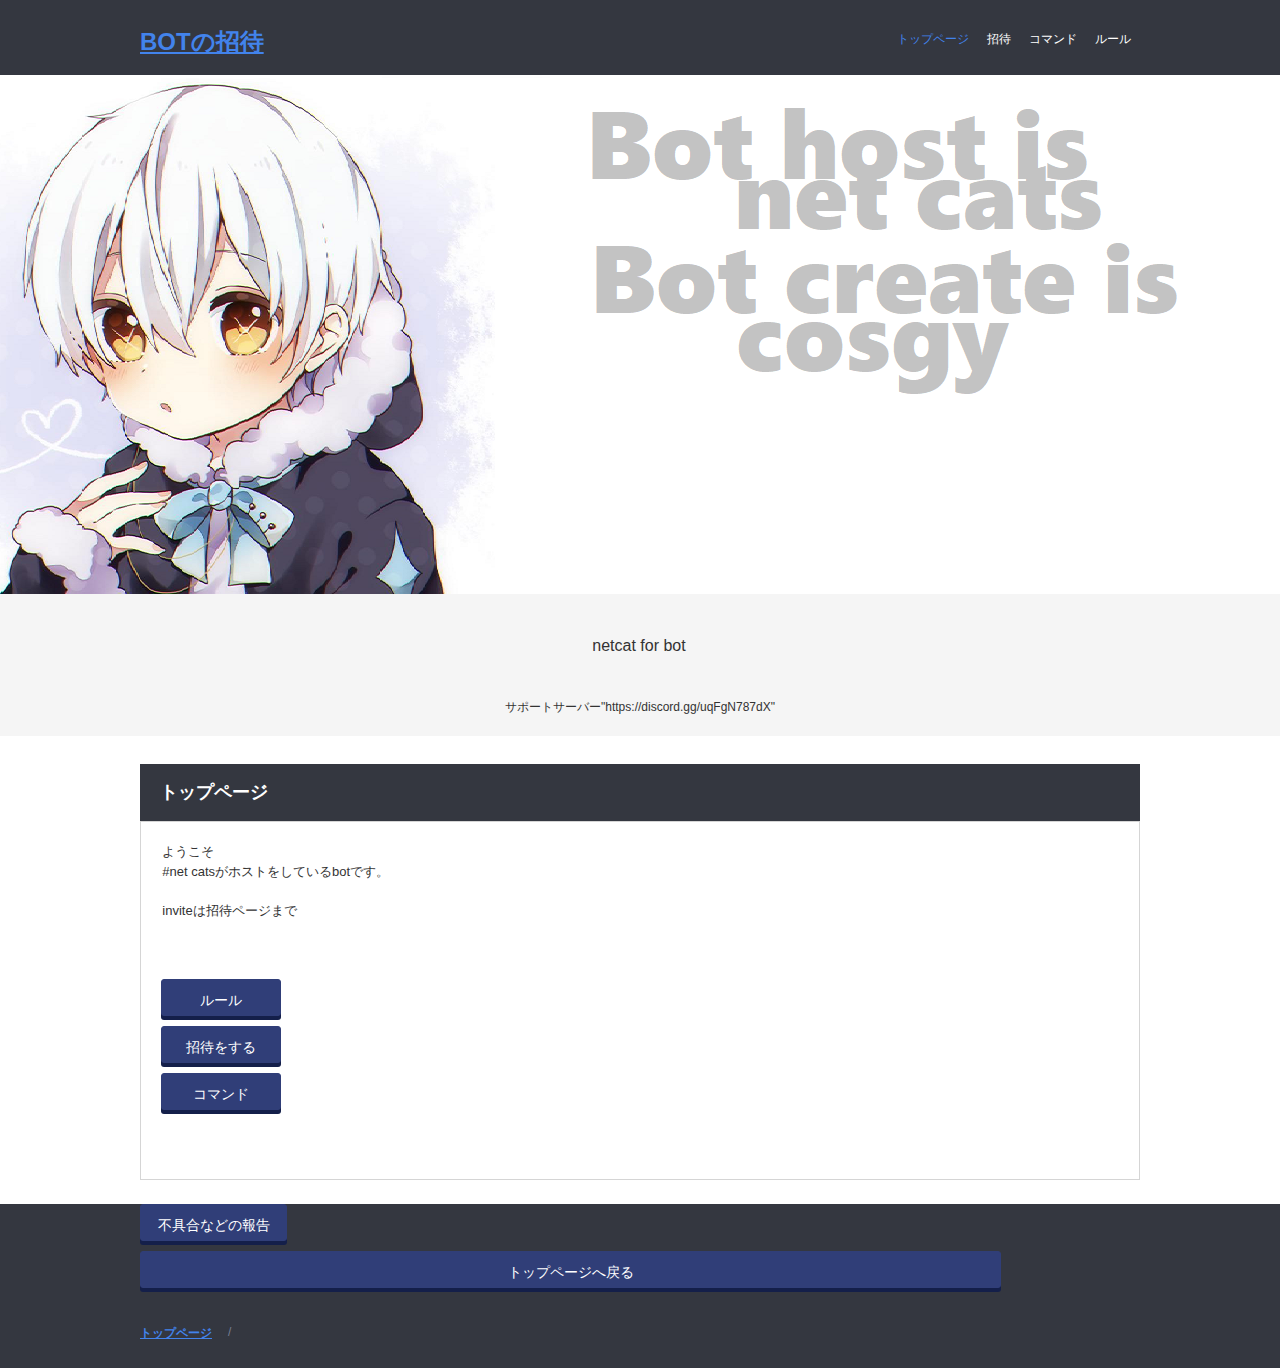
<file: index.html>
<!DOCTYPE html>
<html lang="ja">
<head>
<meta charset="UTF-8">
<meta name="viewport" content="width=device-width, initial-scale=1">
<title>BOTの招待 | netcat for bot</title><!--[if lt IE 9]>
<script src="html5.js" type="text/javascript"></script>
<![endif]-->
<link rel="stylesheet" type="text/css" href="style.css"></head>
<body class="basic2 home" id="hpb-sp-20-0021-47">
<div id="page" class="site">
<header id="masthead" class="site-header sp-part-top sp-header2" role="banner">
<div id="masthead-inner" class="sp-part-top sp-header-inner">
<div id="sp-site-branding2-1" class="sp-part-top sp-site-branding2">
<h1 class="site-title sp-part-top sp-site-title" id=""><a href="index.html">BOTの招待</a></h1>
<h2 class="site-description sp-part-top sp-catchphrase" id="">netcat for bot</h2>
<div class="extra sp-part-top sp-site-branding-extra" id="sp-site-branding-extra-1">
<p class="paragraph">サポートサーバー&quot;https://discord.gg/uqFgN787dX&quot;</p></div></div>
<nav id="sp-site-navigation-1" class="navigation-main button-menu sp-part-top sp-site-navigation horizontal" role="navigation">
<h1 class="menu-toggle">メニュー</h1>
<div class="screen-reader-text skip-link"><a title="コンテンツへスキップ" href="#content">コンテンツへスキップ</a></div>
<ul id="menu-mainnav">
  <li class="menu-item current_page_item"><a href="index.html">トップページ</a>
  <li class="menu-item"><a href="invite.html">招待</a>
  <li class="menu-item"><a href="command.html">コマンド</a>
  <li class="menu-item"><a href="rule.html">ルール</a></ul></nav></div></header>
<div id="main" class="site-main sp-part-top sp-main">
<div id="contenthead" class="sp-part-top sp-content-header"><a style="display: block"><img id="sp-image-1" src="img/homes4.png" class="sp-part-top sp-image"></a></div>
<div id="main-inner">
<div id="primary" class="content-area">
<div id="content" class="site-content sp-part-top sp-content page-toppage" role="main">
<header id="sp-page-title-1" class="entry-header sp-part-top sp-page-title">
<h1 class="entry-title">トップページ</h1></header>
<article>
<div id="page-content" class="sp-part-top sp-block-container">
<p class="paragraph">ようこそ<br>
#net catsがホストをしているbotです。</p>
<p class="paragraph">inviteは招待ページまで</p>
<p class="paragraph"> </p>
<div id="sp-button-1" class="sp-part-top sp-button"><a href="rule.html">ルール</a></div>
<div id="sp-button-2" class="sp-part-top sp-button"><a target="_self" href="invite.html">招待をする</a></div>
<div id="sp-button-3" class="sp-part-top sp-button"><a href="command.html">コマンド</a></div>
<p class="paragraph"> </p></div></article></div></div></div></div>
<footer id="colophon" class="site-footer sp-part-top sp-footer2" role="contentinfo">
<div id="colophon-inner" class="sp-part-top sp-footer-inner">
<div id="sp-button-4" class="sp-part-top sp-button"><a href="#https://docs.google.com/forms/d/e/1FAIpQLSfxw36Zq-iAQTICYTGvlOu03MAsS6E_5HNgi6XRM4Fs0YZ5Hg/viewform?pli=1&amp;pli=1">不具合などの報告</a></div>
<div id="sp-button-5" class="sp-part-top sp-button"><a href="index.html">トップページへ戻る</a></div>
<nav id="sp-site-navigation-2" class="navigation-main sp-part-top sp-site-navigation minimal" role="navigation">
<h1 class="menu-toggle">メニュー</h1>
<div class="screen-reader-text skip-link"><a title="コンテンツへスキップ" href="#content">コンテンツへスキップ</a></div>
<ul id="menu-mainnav">
  <li class="menu-item current_page_item"><a href="index.html">トップページ</a></ul></nav></div></footer></div><script type="text/javascript" src="navigation4.js"></script></body></html>
</file>
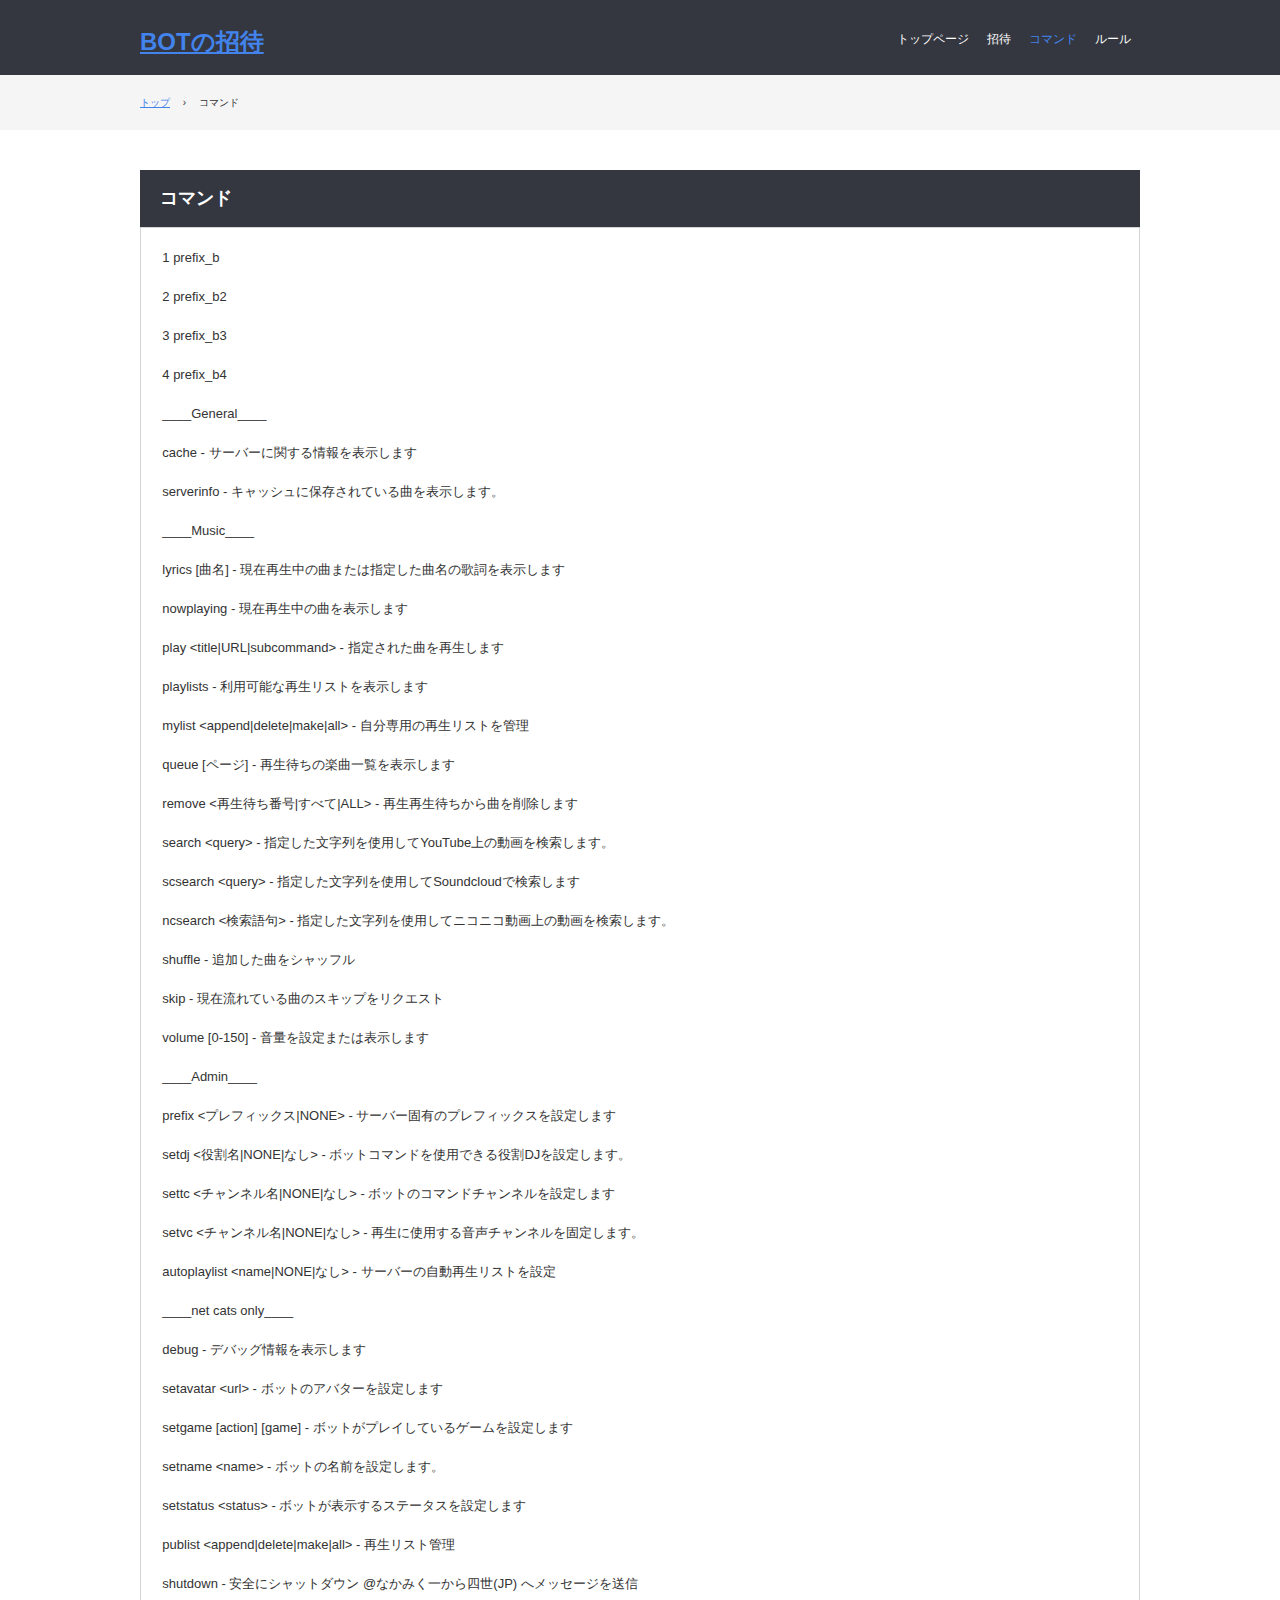
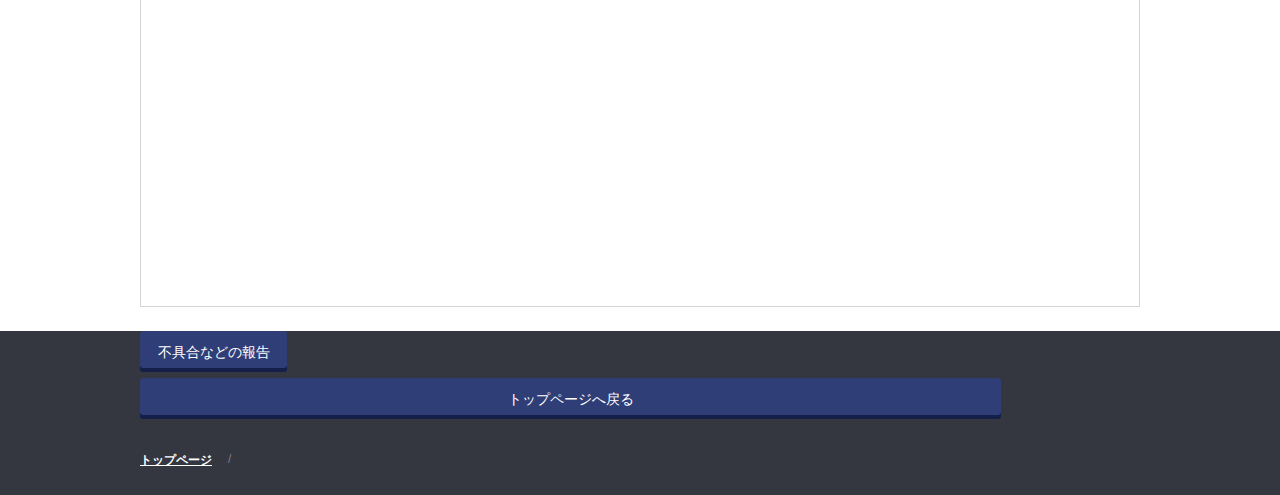
<file: command.html>
<!DOCTYPE html>
<html lang="ja">
<head>
<meta charset="UTF-8">
<meta name="viewport" content="width=device-width, initial-scale=1">
<title>コマンド | BOTの招待</title><!--[if lt IE 9]>
<script src="html5.js" type="text/javascript"></script>
<![endif]-->
<link rel="stylesheet" type="text/css" href="style.css"></head>
<body class="basic2" id="hpb-sp-20-0021-47">
<div id="page" class="site">
<header id="masthead" class="site-header sp-part-top sp-header2" role="banner">
<div id="masthead-inner" class="sp-part-top sp-header-inner">
<div id="sp-site-branding2-1" class="sp-part-top sp-site-branding2">
<h1 class="site-title sp-part-top sp-site-title" id=""><a href="index.html">BOTの招待</a></h1>
<h2 class="site-description sp-part-top sp-catchphrase" id="">netcat for bot</h2>
<div class="extra sp-part-top sp-site-branding-extra" id="sp-site-branding-extra-1">
<p class="paragraph">サポートサーバー&quot;https://discord.gg/uqFgN787dX&quot;</p></div></div>
<nav id="sp-site-navigation-1" class="navigation-main button-menu sp-part-top sp-site-navigation horizontal" role="navigation">
<h1 class="menu-toggle">メニュー</h1>
<div class="screen-reader-text skip-link"><a title="コンテンツへスキップ" href="#content">コンテンツへスキップ</a></div>
<ul id="menu-mainnav">
  <li class="menu-item"><a href="index.html">トップページ</a>
  <li class="menu-item"><a href="invite.html">招待</a>
  <li class="menu-item current_page_item"><a href="command.html">コマンド</a>
  <li class="menu-item"><a href="rule.html">ルール</a></ul></nav></div></header>
<div id="main" class="site-main sp-part-top sp-main">
<div id="contenthead" class="sp-part-top sp-content-header">
<div id="breadcrumb-list" itemscope="" itemtype="http://schema.org/BreadcrumbList" class="sp-part-top sp-bread-crumb">
<div itemprop="itemListElement" itemscope="" itemtype="http://schema.org/ListItem"><a itemprop="item" href="index.html"><span itemprop="name">トップ</span></a>
<meta itemprop="position" content="1"></div>
<div>›</div>
<div itemprop="itemListElement" itemscope="" itemtype="http://schema.org/ListItem"><span itemprop="name">コマンド</span>
<meta itemprop="position" content="2"></div></div></div>
<div id="main-inner">
<div id="primary" class="content-area">
<div id="content" class="site-content sp-part-top sp-content page-custom1" role="main">
<header id="sp-page-title-2" class="entry-header sp-part-top sp-page-title">
<h1 class="entry-title">コマンド</h1></header>
<article>
<div id="page-content" class="sp-part-top sp-block-container">
<p class="paragraph">1 prefix_b</p>
<p class="paragraph">2 prefix_b2</p>
<p class="paragraph">3 prefix_b3</p>
<p class="paragraph">4 prefix_b4</p>
<p class="paragraph">____General____</p>
<p class="paragraph">cache - サーバーに関する情報を表示します</p>
<p class="paragraph">serverinfo - キャッシュに保存されている曲を表示します。</p>
<p class="paragraph">____Music____</p>
<p class="paragraph">lyrics [曲名] - 現在再生中の曲または指定した曲名の歌詞を表示します</p>
<p class="paragraph">nowplaying - 現在再生中の曲を表示します</p>
<p class="paragraph">play &lt;title|URL|subcommand&gt; - 指定された曲を再生します</p>
<p class="paragraph">playlists - 利用可能な再生リストを表示します</p>
<p class="paragraph">mylist &lt;append|delete|make|all&gt; - 自分専用の再生リストを管理</p>
<p class="paragraph">queue [ページ] - 再生待ちの楽曲一覧を表示します</p>
<p class="paragraph">remove &lt;再生待ち番号|すべて|ALL&gt; - 再生再生待ちから曲を削除します</p>
<p class="paragraph">search &lt;query&gt; - 指定した文字列を使用してYouTube上の動画を検索します。</p>
<p class="paragraph">scsearch &lt;query&gt; - 指定した文字列を使用してSoundcloudで検索します</p>
<p class="paragraph">ncsearch &lt;検索語句&gt; - 指定した文字列を使用してニコニコ動画上の動画を検索します。</p>
<p class="paragraph">shuffle - 追加した曲をシャッフル</p>
<p class="paragraph">skip - 現在流れている曲のスキップをリクエスト</p>
<p class="paragraph">volume [0-150] - 音量を設定または表示します</p>
<p class="paragraph">____Admin____</p>
<p class="paragraph">prefix &lt;プレフィックス|NONE&gt; - サーバー固有のプレフィックスを設定します</p>
<p class="paragraph">setdj &lt;役割名|NONE|なし&gt; - ボットコマンドを使用できる役割DJを設定します。</p>
<p class="paragraph">settc &lt;チャンネル名|NONE|なし&gt; - ボットのコマンドチャンネルを設定します</p>
<p class="paragraph">setvc &lt;チャンネル名|NONE|なし&gt; - 再生に使用する音声チャンネルを固定します。</p>
<p class="paragraph">autoplaylist &lt;name|NONE|なし&gt; - サーバーの自動再生リストを設定</p>
<p class="paragraph">____net cats only____</p>
<p class="paragraph">debug - デバッグ情報を表示します</p>
<p class="paragraph">setavatar &lt;url&gt; - ボットのアバターを設定します</p>
<p class="paragraph">setgame [action] [game] - ボットがプレイしているゲームを設定します</p>
<p class="paragraph">setname &lt;name&gt; - ボットの名前を設定します。</p>
<p class="paragraph">setstatus &lt;status&gt; - ボットが表示するステータスを設定します</p>
<p class="paragraph">publist &lt;append|delete|make|all&gt; - 再生リスト管理</p>
<p class="paragraph">shutdown - 安全にシャットダウン @なかみく一から四世(JP) へメッセージを送信</p>
<p class="paragraph"> </p>
<p class="paragraph"> </p>
<p class="paragraph"> </p>
<p class="paragraph"> </p>
<p class="paragraph"> </p>
<p class="paragraph"> </p>
<p class="paragraph"> </p></div></article></div></div></div></div>
<footer id="colophon" class="site-footer sp-part-top sp-footer2" role="contentinfo">
<div id="colophon-inner" class="sp-part-top sp-footer-inner">
<div id="sp-button-4" class="sp-part-top sp-button"><a href="#https://docs.google.com/forms/d/e/1FAIpQLSfxw36Zq-iAQTICYTGvlOu03MAsS6E_5HNgi6XRM4Fs0YZ5Hg/viewform?pli=1&amp;pli=1">不具合などの報告</a></div>
<div id="sp-button-5" class="sp-part-top sp-button"><a href="index.html">トップページへ戻る</a></div>
<nav id="sp-site-navigation-2" class="navigation-main sp-part-top sp-site-navigation minimal" role="navigation">
<h1 class="menu-toggle">メニュー</h1>
<div class="screen-reader-text skip-link"><a title="コンテンツへスキップ" href="#content">コンテンツへスキップ</a></div>
<ul id="menu-mainnav">
  <li class="menu-item"><a href="index.html">トップページ</a></ul></nav></div></footer></div><script type="text/javascript" src="navigation4.js"></script></body></html>
</file>
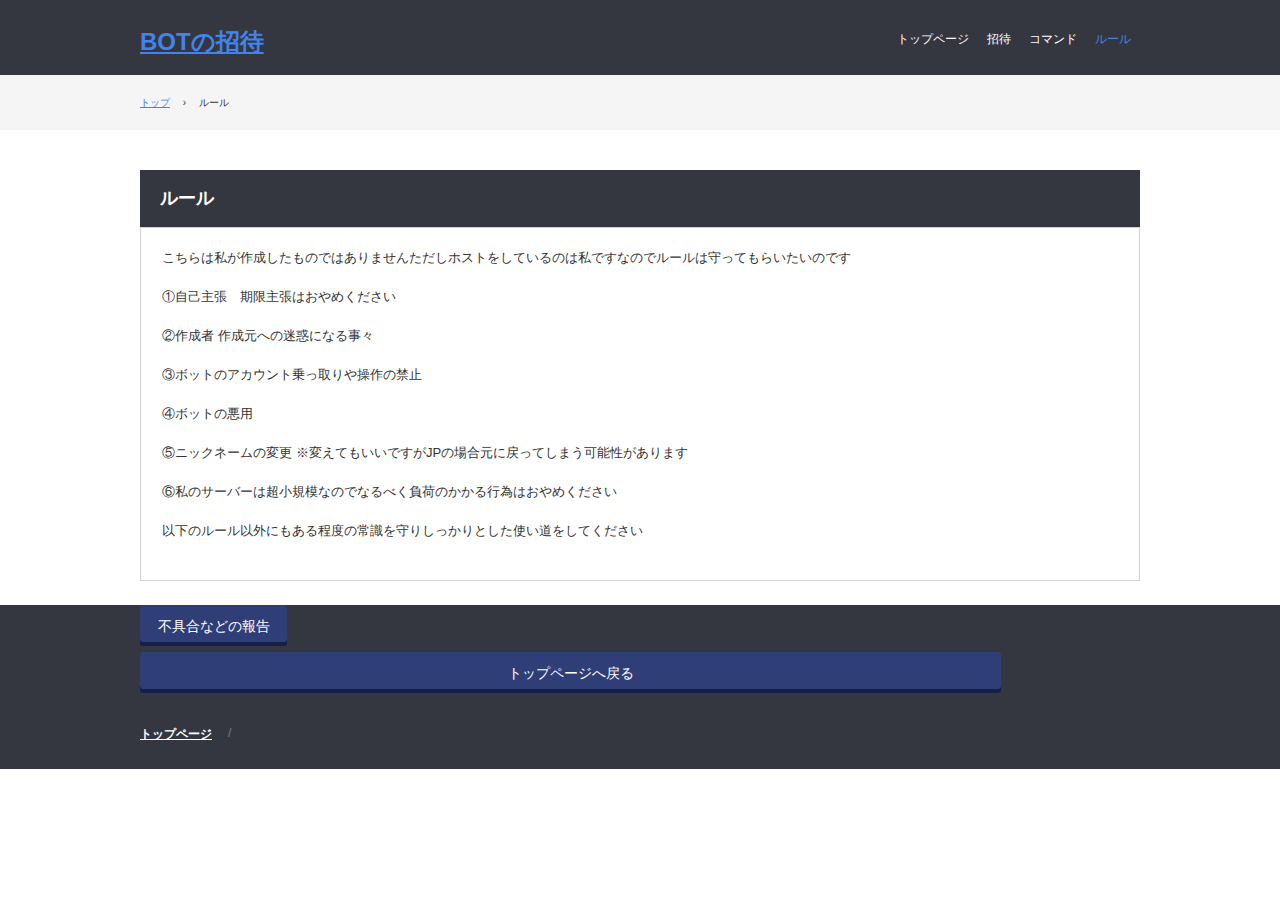
<file: rule.html>
<!DOCTYPE html>
<html lang="ja">
<head>
<meta charset="UTF-8">
<meta name="viewport" content="width=device-width, initial-scale=1">
<title>ルール | BOTの招待</title><!--[if lt IE 9]>
<script src="html5.js" type="text/javascript"></script>
<![endif]-->
<link rel="stylesheet" type="text/css" href="style.css"></head>
<body class="basic2" id="hpb-sp-20-0021-47">
<div id="page" class="site">
<header id="masthead" class="site-header sp-part-top sp-header2" role="banner">
<div id="masthead-inner" class="sp-part-top sp-header-inner">
<div id="sp-site-branding2-1" class="sp-part-top sp-site-branding2">
<h1 class="site-title sp-part-top sp-site-title" id=""><a href="index.html">BOTの招待</a></h1>
<h2 class="site-description sp-part-top sp-catchphrase" id="">netcat for bot</h2>
<div class="extra sp-part-top sp-site-branding-extra" id="sp-site-branding-extra-1">
<p class="paragraph">サポートサーバー&quot;https://discord.gg/uqFgN787dX&quot;</p></div></div>
<nav id="sp-site-navigation-1" class="navigation-main button-menu sp-part-top sp-site-navigation horizontal" role="navigation">
<h1 class="menu-toggle">メニュー</h1>
<div class="screen-reader-text skip-link"><a title="コンテンツへスキップ" href="#content">コンテンツへスキップ</a></div>
<ul id="menu-mainnav">
  <li class="menu-item"><a href="index.html">トップページ</a>
  <li class="menu-item"><a href="invite.html">招待</a>
  <li class="menu-item"><a href="command.html">コマンド</a>
  <li class="menu-item current_page_item"><a href="rule.html">ルール</a></ul></nav></div></header>
<div id="main" class="site-main sp-part-top sp-main">
<div id="contenthead" class="sp-part-top sp-content-header">
<div id="breadcrumb-list" itemscope="" itemtype="http://schema.org/BreadcrumbList" class="sp-part-top sp-bread-crumb">
<div itemprop="itemListElement" itemscope="" itemtype="http://schema.org/ListItem"><a itemprop="item" href="index.html"><span itemprop="name">トップ</span></a>
<meta itemprop="position" content="1"></div>
<div>›</div>
<div itemprop="itemListElement" itemscope="" itemtype="http://schema.org/ListItem"><span itemprop="name">ルール</span>
<meta itemprop="position" content="2"></div></div></div>
<div id="main-inner">
<div id="primary" class="content-area">
<div id="content" class="site-content sp-part-top sp-content page-custom2" role="main">
<header id="sp-page-title-3" class="entry-header sp-part-top sp-page-title">
<h1 class="entry-title">ルール</h1></header>
<article>
<div id="page-content" class="sp-part-top sp-block-container">
<p class="paragraph">こちらは私が作成したものではありませんただしホストをしているのは私ですなのでルールは守ってもらいたいのです</p>
<p class="paragraph">①自己主張　期限主張はおやめください</p>
<p class="paragraph">②作成者 作成元への迷惑になる事々</p>
<p class="paragraph">③ボットのアカウント乗っ取りや操作の禁止</p>
<p class="paragraph">④ボットの悪用</p>
<p class="paragraph">⑤ニックネームの変更 ※変えてもいいですがJPの場合元に戻ってしまう可能性があります</p>
<p class="paragraph">⑥私のサーバーは超小規模なのでなるべく負荷のかかる行為はおやめください</p>
<p class="paragraph">以下のルール以外にもある程度の常識を守りしっかりとした使い道をしてください</p></div></article></div></div></div></div>
<footer id="colophon" class="site-footer sp-part-top sp-footer2" role="contentinfo">
<div id="colophon-inner" class="sp-part-top sp-footer-inner">
<div id="sp-button-4" class="sp-part-top sp-button"><a href="#https://docs.google.com/forms/d/e/1FAIpQLSfxw36Zq-iAQTICYTGvlOu03MAsS6E_5HNgi6XRM4Fs0YZ5Hg/viewform?pli=1&amp;pli=1">不具合などの報告</a></div>
<div id="sp-button-5" class="sp-part-top sp-button"><a href="index.html">トップページへ戻る</a></div>
<nav id="sp-site-navigation-2" class="navigation-main sp-part-top sp-site-navigation minimal" role="navigation">
<h1 class="menu-toggle">メニュー</h1>
<div class="screen-reader-text skip-link"><a title="コンテンツへスキップ" href="#content">コンテンツへスキップ</a></div>
<ul id="menu-mainnav">
  <li class="menu-item"><a href="index.html">トップページ</a></ul></nav></div></footer></div><script type="text/javascript" src="navigation4.js"></script></body></html>
</file>
<file: style.css>
#colophon{
  font-size : 1.2rem;
  color : #9fa2ac;
  background-color : #343740;
}

#content{
  min-height : 50px;
}

#masthead{
  font-size : 1.2rem;
  color : #ffffff;
  background-color : #343740;
}

#page{
  font-size : 1.6rem;
}

*{
  box-sizing : border-box;
  
}

.screen-reader-text{
  display : none;
}

.sp-block-container{
  padding-top : 0px;
  padding-left : 0px;
  padding-right : 0px;
  padding-bottom : 0px;
}

.sp-block-container > h1{
  font-size : 2.4rem;
}

.sp-block-container > h2{
  font-size : 1.8rem;
}

.sp-block-container > h3{
  font-size : 1.5rem;
}

.sp-block-container > h4{
  font-size : 1.4rem;
}

.sp-block-container > h5{
  font-size : 1.3rem;
}

.sp-block-container > h6{
  font-size : 1.1rem;
}

.sp-block-container > hr{
  color : #e2e2e2;
  margin-top : 25px;
  margin-left : 0px;
  margin-right : 0px;
  margin-bottom : 30px;
  border-top-width : 1px;
  border-left-width : medium;
  border-right-width : medium;
  border-bottom-width : medium;
  border-top-style : solid;
  border-left-style : none;
  border-right-style : none;
  border-bottom-style : none;
  border-top-color : #e2e2e2;
  border-left-color : initial;
  border-right-color : initial;
  border-bottom-color : initial;
  height : 1px;
}

.sp-block-container > p{
  font-size : 1.3rem;
  line-height : 1.5;
  text-align : justify;
  padding-left : 0.1em;
  padding-right : 0.1em;
  margin-top : 0.5em;
  margin-bottom : 1.5em;
  text-justify : inter-ideograph;
}

.sp-block-container > p.indent{
  padding-left : 1em;
}

.sp-block-container > p.large{
  font-size : 1.2em;
}

.sp-bread-crumb div{
  padding-bottom : 10px;
  margin-top : 10px;
  margin-right : 10px;
  width : auto;
  display : inline-block;
}

.sp-button{
  width : 122px;
}

.sp-button a{
  text-decoration : none;
  text-align : center;
  padding-top : 6px;
  padding-left : 0px;
  padding-right : 0px;
  padding-bottom : 6px;
  border-top-width : 1px;
  border-left-width : 1px;
  border-right-width : 1px;
  border-bottom-width : 1px;
  border-top-style : solid;
  border-left-style : solid;
  border-right-style : solid;
  border-bottom-style : solid;
  border-top-color : #f0f0f0;
  border-left-color : #f0f0f0;
  border-right-color : #f0f0f0;
  border-bottom-color : #f0f0f0;
  border-top-left-radius : 5px 5px;
  border-top-right-radius : 5px 5px;
  border-bottom-right-radius : 5px 5px;
  border-bottom-left-radius : 5px 5px;
  height : 100%;
  display : block;
  box-sizing : border-box;
}

.sp-button a:hover{
  border-top-width : 1px;
  border-left-width : 1px;
  border-right-width : 1px;
  border-bottom-width : 1px;
  border-top-style : solid;
  border-left-style : solid;
  border-right-style : solid;
  border-bottom-style : solid;
  border-top-color : #d8d8d8;
  border-left-color : #d8d8d8;
  border-right-color : #d8d8d8;
  border-bottom-color : #d8d8d8;
}

.sp-column.accordion > .column-label h3::after{
  border-top-width : 5px;
  border-left-width : 6px;
  border-right-width : 6px;
  border-top-style : solid;
  border-left-style : solid;
  border-right-style : solid;
  border-top-color : rgba(255, 255, 255, 0.45);
  border-left-color : transparent;
  border-right-color : transparent;
  width : 0px;
  height : 0px;
  display : block;
  position : absolute;
  top : 0.5em;
  right : 0px;
  content : "";
}

.sp-column.toggled-on > .column-label h3::after{
  display : none;
}

.sp-column.toggled-on > .column-label h3::before{
  border-left-width : 6px;
  border-right-width : 6px;
  border-bottom-width : 5px;
  border-left-style : solid;
  border-right-style : solid;
  border-bottom-style : solid;
  border-left-color : transparent;
  border-right-color : transparent;
  border-bottom-color : rgba(255, 255, 255, 0.45);
  width : 0px;
  height : 0px;
  display : block;
  position : absolute;
  top : 0.5em;
  right : 0px;
  content : "";
}

.sp-column > .column-body{
  padding-top : 5px;
  padding-left : 5px;
  padding-right : 5px;
  padding-bottom : 5px;
}

.sp-definition-list > dd{
  margin-left : 94px;
  margin-bottom : 25px;
}

.sp-definition-list > dt{
  padding-top : 5px;
  padding-left : 25px;
  padding-right : 0px;
  padding-bottom : 5px;
  margin-bottom : 10px;
}

.sp-form input{
  font-size : 1.4rem;
  font-family : "ヒラギノ角ゴ Pro W3", "Hiragino Kaku Gothic Pro", "メイリオ", Meiryo, Osaka, "ＭＳ Ｐゴシック", "MS PGothic", Arial, sans-serif;
}

.sp-form input[type="date"]{
  padding-top : 5px;
  padding-left : 5px;
  padding-right : 5px;
  padding-bottom : 5px;
  width : 90%;
}

.sp-form input[type="radio"]{
  vertical-align : middle;
  width : 20px;
}

.sp-form input[type="submit"]{
  font-size : 1.4rem;
  color : #555555;
  background-color : #dcdada;
  padding-top : 5px;
  padding-left : 8px;
  padding-right : 8px;
  padding-bottom : 5px;
  margin-top : 15px;
  width : auto;
  min-width : 100px;
  float : right;
  position : relative;
  cursor : pointer;
}

.sp-form input[type="text"]{
  padding-top : 5px;
  padding-left : 5px;
  padding-right : 5px;
  padding-bottom : 5px;
  width : 90%;
}

.sp-form table{
  border-top-width : 1px;
  border-left-width : 1px;
  border-top-style : solid;
  border-left-style : solid;
  border-top-color : #000000;
  border-left-color : #000000;
  width : 100%;
  border-collapse : collapse;
  border-spacing : 0px 0px;
}

.sp-form td{
  color : #000000;
  background-color : #ffffff;
  padding-top : 5px;
  padding-left : 18px;
  padding-right : 18px;
  padding-bottom : 5px;
  border-right-width : 1px;
  border-bottom-width : 1px;
  border-right-style : solid;
  border-bottom-style : solid;
  border-right-color : #000000;
  border-bottom-color : #000000;
  width : auto;
}

.sp-form textarea{
  font-size : 1.4rem;
  font-family : "ヒラギノ角ゴ Pro W3", "Hiragino Kaku Gothic Pro", "メイリオ", Meiryo, Osaka, "ＭＳ Ｐゴシック", "MS PGothic", Arial, sans-serif;
  padding-top : 5px;
  padding-left : 5px;
  padding-right : 5px;
  padding-bottom : 5px;
  width : 90%;
  height : 150px;
}

.sp-form th{
  font-weight : normal;
  color : #000000;
  background-color : #f4f4f4;
  text-align : left;
  padding-top : 5px;
  padding-left : 18px;
  padding-right : 18px;
  padding-bottom : 5px;
  border-right-width : 1px;
  border-bottom-width : 1px;
  border-right-style : solid;
  border-bottom-style : solid;
  border-right-color : #000000;
  border-bottom-color : #000000;
  width : auto;
  min-width : 50px;
}

.sp-google-map{
  max-width : 100%;
  word-wrap : normal;
}

.sp-google-map img{
  max-width : none !important;
}

.sp-item-gallery.grid > ul > li{
  overflow : hidden;
}

.sp-item-gallery.masonry > ul > li{
  height : auto !important;
}

.sp-item-gallery > ul > li > div img.item-gallery-thumbnail{
  max-width : 100%;
}

.sp-list{
  padding-right : 1em;
  margin-bottom : 1.5em;
  list-style-position : inside;
}

.sp-list > li{
  text-align : justify;
  padding-top : 6px;
  padding-bottom : 6px;
  margin-top : 0px;
  margin-left : 0px;
  margin-right : 0px;
  margin-bottom : 0px;
  text-justify : inter-ideograph;
}

.sp-page-title > h1{
  font-size : 1.8rem;
  font-weight : bold;
}

.sp-part-top{
  display : block;
  position : relative;
  box-sizing : border-box;
}

.sp-part-top:not(table)::after{
  clear : both;
  display : table;
  content : "";
}

.sp-site-branding2 .site-description{
  font-size : 1rem;
  font-weight : normal;
  color : #929292;
}

.sp-site-branding2 > .extra{
  display : none;
}

.sp-site-branding2 > .site-description{
  display : none;
}

.sp-site-navigation{
  color : black;
  background-color : white;
}

.sp-site-navigation .menu-toggle{
  display : none;
  cursor : pointer;
}

.sp-site-navigation.vertical{
  font-size : 1.3rem;
  border-top-width : 1px;
  border-bottom-width : 1px;
  border-top-style : solid;
  border-bottom-style : solid;
  border-top-color : #d2c9b8;
  border-bottom-color : #d2c9b8;
  width : 100%;
}

.sp-site-navigation.vertical ul{
  line-height : 30px;
  padding-top : 0px;
  padding-left : 0px;
  padding-right : 0px;
  padding-bottom : 0px;
  margin-top : 0px;
  margin-left : 0px;
  margin-right : 0px;
  margin-bottom : 0px;
  list-style-type : none;
  list-style-position : outside;
}

.sp-site-navigation.vertical ul li.current-menu-ancestor > a{
  color : #ffffff;
  background-color : rgba(0, 0, 0, 0.3);
}

.sp-site-navigation.vertical ul li.current-menu-item > a{
  color : #ffffff;
  background-color : rgba(0, 0, 0, 0.3);
}

.sp-site-navigation.vertical ul li.current_page_ancestor > a{
  color : #ffffff;
  background-color : rgba(0, 0, 0, 0.3);
}

.sp-site-navigation.vertical ul li.current_page_item > a{
  color : #ffffff;
  background-color : rgba(0, 0, 0, 0.3);
}

.sp-site-navigation.vertical ul li > a{
  text-decoration : none;
  padding-top : 10px;
  padding-left : 20px;
  padding-right : 20px;
  padding-bottom : 10px;
  display : block;
}

.sp-site-navigation.vertical ul li > a:active{
  color : #ffffff;
  background-color : rgba(0, 0, 0, 0.3);
}

.sp-site-navigation.vertical ul li > a:hover{
  color : #ffffff;
  background-color : rgba(0, 0, 0, 0.3);
}

.sp-site-navigation.vertical ul ul li > a{
  padding-top : 10px;
  padding-left : 40px;
  padding-right : 40px;
  padding-bottom : 10px;
}

.sp-site-navigation.vertical > ul{
  margin-top : 0px;
  margin-left : auto;
  margin-right : auto;
  margin-bottom : 0px;
  width : 100%;
}

.sp-site-navigation.vertical > ul > li{
  padding-top : 0px;
  padding-left : 0px;
  padding-right : 0px;
  padding-bottom : 0px;
  width : 100%;
}

.sp-site-navigation.vertical > ul > li:hover > ul{
  display : block;
}

.sp-table{
  margin-top : 5px;
  margin-left : auto;
  margin-right : auto;
  margin-bottom : 5px;
  border-top-width : 1px;
  border-left-width : 1px;
  border-top-style : solid;
  border-left-style : solid;
  border-top-color : #d8d8d8;
  border-left-color : #d8d8d8;
  width : 100%;
  display : table;
  border-collapse : collapse;
}

.sp-table > * > tr > td{
  padding-top : 5px;
  padding-left : 8px;
  padding-right : 8px;
  padding-bottom : 5px;
  border-right-width : 1px;
  border-bottom-width : 1px;
  border-right-style : solid;
  border-bottom-style : solid;
  border-right-color : #d8d8d8;
  border-bottom-color : #d8d8d8;
}

.sp-table > * > tr > th{
  padding-top : 5px;
  padding-left : 8px;
  padding-right : 8px;
  padding-bottom : 5px;
  border-right-width : 1px;
  border-bottom-width : 1px;
  border-right-style : solid;
  border-bottom-style : solid;
  border-right-color : #d8d8d8;
  border-bottom-color : #d8d8d8;
}

.sp-table > * > tr > th.col-title{
  background-color : rgba(0, 0, 0, 0.0625);
}

.sp-table > * > tr > th.row-title{
  background-color : rgba(0, 0, 0, 0.0625);
}

.sp-wp-post-list{
  padding-top : 0px;
  padding-left : 0px;
  padding-right : 0px;
  padding-bottom : 0px;
  margin-top : 2em;
  margin-left : 0px;
  margin-right : 0px;
  margin-bottom : 2em;
}

.sp-wp-post-list .navigation-post{
  margin-top : 0.67em;
}

.sp-wp-post-list .navigation-post .nav-next{
  margin-right : 10px;
  float : right;
}

.sp-wp-post-list .navigation-post .nav-previous{
  margin-left : 10px;
  float : left;
}

.sp-wp-post-list .navigation-post::after{
  clear : both;
  display : table;
  content : "";
}

.sp-wp-post-list .navigation-post > h1{
  display : none;
}

.sp-wp-post-list > article{
  margin-top : 0.67em;
  margin-left : 0px;
  margin-right : 0px;
  margin-bottom : 0.67em;
}

.sp-wp-post-list > h3{
  background-color : #f4f4f4;
  background-image : none;
  background-repeat : repeat;
  background-attachment : scroll;
  background-position : 0% 0%;
  background-clip : border-box;
  background-origin : padding-box;
  background-size : auto auto;
}

a{
  color : #4283ec;
  text-decoration : underline;
  outline-width : medium;
  outline-style : none;
  outline-color : black;
}

a:active{
  color : #cc0000;
  text-decoration : none;
}

a:focus{
  color : #cc0000;
  text-decoration : none;
}

a:visited{
  color : #1765e4;
}

a:hover{
  color : #cc0000;
  text-decoration : none;
}

article{
  display : block;
}

aside{
  display : block;
}

body{
  font-size : 1.3rem;
  font-family : "ヒラギノ角ゴ Pro W3", "Hiragino Kaku Gothic Pro", "メイリオ", Meiryo, Osaka, "ＭＳ Ｐゴシック", "MS PGothic", Arial, sans-serif;
  line-height : 1.5;
  color : #333333;
  background-color : #ffffff;
  text-align : left;
  padding-top : 0px;
  padding-left : 0px;
  padding-right : 0px;
  padding-bottom : 0px;
  margin-top : 0px;
  margin-left : 0px;
  margin-right : 0px;
  margin-bottom : 0px;
  word-wrap : break-word;
}

body.home .sp-site-branding2 > .extra{
  display : block;
}

body.home .sp-site-branding2 > .site-description{
  display : block;
}

details{
  display : block;
}

dl{
  margin-top : 0px;
  box-sizing : border-box;
}

figcaption{
  display : block;
}

figure{
  display : block;
}

footer{
  display : block;
}

h1{
  margin-top : 0px;
  box-sizing : border-box;
}

h2{
  margin-top : 0px;
  box-sizing : border-box;
}

h3{
  margin-top : 0px;
  box-sizing : border-box;
}

h4{
  margin-top : 0px;
  box-sizing : border-box;
}

h5{
  margin-top : 0px;
  box-sizing : border-box;
}

h6{
  margin-top : 0px;
  box-sizing : border-box;
}

header{
  display : block;
}

hgroup{
  display : block;
}

html{
  font-size : 62.5%;
}

main{
  display : block;
}

nav{
  display : block;
  box-sizing : border-box;
}

ol{
  margin-top : 0px;
  box-sizing : border-box;
}

p{
  margin-top : 0px;
  box-sizing : border-box;
}

section{
  display : block;
}

summary{
  display : block;
}

table{
  margin-top : 0px;
  box-sizing : border-box;
}

ul{
  margin-top : 0px;
  margin-left : 0px;
  margin-right : 0px;
  margin-bottom : 0px;
  box-sizing : border-box;
}

@media not screen, screen and (min-width: 569px) {

  #colophon {
  }

  #colophon-inner{
    padding-top : 0px;
    padding-left : 20px;
    padding-right : 20px;
    padding-bottom : 0px;
    margin-top : 0px;
    margin-left : auto;
    margin-right : auto;
    margin-bottom : 0px;
    width : 1000px;
    box-sizing : content-box;
  }

  #content{
    position : relative;
  }

  #contenthead{
    position : static;
  }

  #contenthead > a{
    background-color : #343740;
    margin-left : -100%;
    margin-right : -100%;
  }

  #main{
    margin-top : 0px;
    margin-left : auto;
    margin-right : auto;
    margin-bottom : 0px;
    width : 1000px;
    position : static;
    box-sizing : content-box;
  }

  #main-inner{
    float : left;
  }

  #main-inner #contenthead{
    overflow : hidden;
  }

  #main-inner #contenthead > a{
    margin-left : 0px;
    margin-right : 0px;
  }

  #masthead{
    margin-bottom : 0px;
  }

  #masthead-inner{
    margin-top : 0px;
    margin-left : auto;
    margin-right : auto;
    margin-bottom : 0px;
    width : 1000px;
    position : relative;
    box-sizing : content-box;
  }

  #page{
    margin-top : 0px;
    margin-left : auto;
    margin-right : auto;
    margin-bottom : 0px;
    overflow : hidden;
  }

  #primary{
    float : right;
  }

  .sp-google-map{
    width : 400px;
    min-height : 300px;
  }

  .sp-site-branding2{
    padding-top : 20px;
  }

  .sp-site-branding2 .extra{
    width : 50%;
    position : absolute;
    bottom : 0px;
    right : 0px;
  }

  .sp-site-branding2 .extra > p{
    font-size : 1.3rem;
    color : #929292;
    text-align : right;
    padding-top : 0px;
    padding-left : 0px;
    padding-right : 0px;
    padding-bottom : 0px;
    margin-top : 0px;
    margin-left : 0px;
    margin-right : 0px;
    margin-bottom : 0px;
  }

  .sp-site-branding2 .extra > p.indent{
    padding-left : 1em;
  }

  .sp-site-branding2 .extra > p.large{
    font-size : 1.5rem;
  }

  .sp-site-branding2 .site-description{
    text-align : right;
    width : 100%;
    height : auto;
    position : absolute;
    top : 15px;
  }

  .sp-site-branding2 .site-title{
    margin-top : 0px;
    margin-left : 0px;
    margin-right : 0px;
    margin-bottom : 0px;
    height : 66px;
    float : left;
  }

  .sp-site-branding2 .site-title a{
    height : 100%;
    display : block;
  }

  .sp-site-navigation.horizontal ul{
    padding-top : 0px;
    padding-left : 0px;
    padding-right : 0px;
    padding-bottom : 0px;
    margin-top : 0px;
    margin-left : 0px;
    margin-right : 0px;
    margin-bottom : 0px;
    list-style-type : none;
    list-style-position : outside;
  }

  .sp-site-navigation.horizontal ul li.current-menu-ancestor > a{
    color : #ffffff;
    background-color : rgba(0, 0, 0, 0.3);
  }

  .sp-site-navigation.horizontal ul li.current-menu-item > a{
    color : #ffffff;
    background-color : rgba(0, 0, 0, 0.3);
  }

  .sp-site-navigation.horizontal ul li.current_page_ancestor > a{
    color : #ffffff;
    background-color : rgba(0, 0, 0, 0.3);
  }

  .sp-site-navigation.horizontal ul li.current_page_item > a{
    color : #ffffff;
    background-color : rgba(0, 0, 0, 0.3);
  }

  .sp-site-navigation.horizontal ul li > a{
    text-decoration : none;
  }

  .sp-site-navigation.horizontal ul li > a:active{
    color : #ffffff;
    background-color : rgba(0, 0, 0, 0.3);
  }

  .sp-site-navigation.horizontal ul li > a:hover{
    color : #ffffff;
    background-color : rgba(0, 0, 0, 0.3);
  }

  .sp-site-navigation.horizontal ul ul{
    background-color : #ffffff;
    border-top-width : 1px;
    border-left-width : 1px;
    border-right-width : 1px;
    border-bottom-width : medium;
    border-top-style : solid;
    border-left-style : solid;
    border-right-style : solid;
    border-bottom-style : none;
    border-top-color : #3c3f53;
    border-left-color : #3c3f53;
    border-right-color : #3c3f53;
    border-bottom-color : initial;
    width : auto;
    min-width : 150px;
    display : none;
    position : absolute;
    top : 100%;
    left : 0px;
    z-index : 9999;
  }

  .sp-site-navigation.horizontal ul ul li{
    border-bottom-width : 1px;
    border-bottom-style : solid;
    border-bottom-color : #3c3f53;
    width : 100%;
    white-space : nowrap;
  }

  .sp-site-navigation.horizontal ul ul li > a{
    padding-top : 5px;
    padding-left : 1em;
    padding-right : 1em;
    padding-bottom : 5px;
    display : block;
  }

  .sp-site-navigation.horizontal > ul::after{
    clear : both;
    display : table;
    content : "";
  }

  .sp-site-navigation.horizontal > ul > li{
    float : left;
    position : relative;
  }

  .sp-site-navigation.horizontal > ul > li:hover{
    position : relative;
  }

  .sp-site-navigation.horizontal > ul > li:hover > ul{
    display : block;
  }

  .sp-site-navigation.horizontal > ul > li > a{
    padding-top : 0.5em;
    padding-left : 2em;
    padding-right : 2em;
    padding-bottom : 0.5em;
    display : block;
  }

  .sp-site-navigation.minimal{
    text-align : center;
    margin-top : 0px;
    margin-left : auto;
    margin-right : auto;
    margin-bottom : 20px;
  }

  .sp-site-navigation.minimal ul{
    padding-top : 0px;
    padding-left : 0px;
    padding-right : 0px;
    padding-bottom : 0px;
    margin-top : 0px;
    margin-left : 0px;
    margin-right : 0px;
    margin-bottom : 0px;
    list-style-type : none;
    list-style-position : outside;
  }

  .sp-site-navigation.minimal ul li:last-child{
    margin-right : 0px;
  }

  .sp-site-navigation.minimal ul li > a:active{
    text-decoration : underline;
  }

  .sp-site-navigation.minimal ul li > a:hover{
    text-decoration : underline;
  }

  .sp-site-navigation.minimal > ul li{
    margin-right : 10px;
    display : inline;
  }

  .sp-site-navigation.minimal > ul ul{
    margin-left : 10px;
    display : inline;
  }

  .sp-yahoo-map{
    width : 400px;
    min-height : 300px;
  }

  body{
    min-width : 1000px;
  }
}

@media not screen, screen and (min-width: 569px) {

  #content{
    width : 1000px;
  }

  #contenthead{
    width : 1000px;
  }

  #main-inner{
    margin-top : 40px;
  }

  .sp-site-branding2 > .extra{
    padding-left : 1000px;
    padding-right : 1000px;
    margin-left : -1000px;
    margin-right : -1000px;
    width : 300%;
    bottom : -661px;
    right : 0px;
  }

  .sp-site-branding2 > .site-description{
    padding-left : 1000px;
    padding-right : 1000px;
    margin-left : -1000px;
    margin-right : -1000px;
    width : 300%;
    bottom : -603px;
    right : 0px;
  }

  body.home #main-inner{
    margin-top : 170px;
  }
}

@media screen and (max-width: 568px) {

  #content{
    padding-left : 10px;
    padding-right : 10px;
    margin-top : 30px;
  }

  #sidebar1{
    margin-top : 10px;
  }

  #sidebar2{
    margin-top : 10px;
  }

  *{
    box-sizing : border-box;
  }

  .sp-block-container{
    padding-top : 0px;
    padding-left : 5px;
    padding-right : 5px;
    padding-bottom : 0px;
  }

  .sp-bread-crumb{
    padding-left : 10px;
    padding-right : 10px;
  }

  .sp-definition-list > dd{
    margin-left : 20px;
  }

  .sp-form input{
    width : 90%;
  }

  .sp-form input[type="submit"] {
  }

  .sp-form table{
    border-top-width : 1px;
    border-top-style : solid;
    border-top-color : #d8d8d8;
  }

  .sp-form td{
    width : auto;
    display : block;
  }

  .sp-form textarea{
    width : 90%;
  }

  .sp-form th{
    width : auto;
    display : block;
  }

  .sp-google-map{
    width : 100%;
    min-height : 300px;
  }

  .sp-image{
    max-width : 100%;
    height : auto;
  }

  .sp-sidebar{
    padding-left : 10px;
    padding-right : 10px;
    margin-top : 30px;
  }

  .sp-site-branding2 .extra{
    padding-top : 5px;
  }

  .sp-site-branding2 .extra > p{
    font-size : 1rem;
    color : #929292;
    text-align : left;
    padding-top : 0px;
    padding-left : 10px;
    padding-right : 10px;
    padding-bottom : 0px;
    margin-top : 0px;
    margin-left : 0px;
    margin-right : 0px;
    margin-bottom : 0px;
    width : 100%;
  }

  .sp-site-branding2 .site-description{
    text-align : center;
  }

  .sp-site-branding2 .site-title{
    text-align : center;
  }

  .sp-site-navigation .menu-toggle{
    background-color : rgba(0, 0, 0, 0.3);
    padding-top : 10px;
    padding-left : 10px;
    padding-right : 10px;
    padding-bottom : 10px;
    margin-top : 0px;
    margin-left : 0px;
    margin-right : 0px;
    margin-bottom : 0px;
    cursor : pointer;
  }

  .sp-site-navigation ul{
    list-style-type : none;
    list-style-position : outside;
  }

  .sp-site-navigation.button-menu .menu-toggle{
    display : block;
  }

  .sp-site-navigation.button-menu ul ul{
    display : block;
  }

  .sp-site-navigation.button-menu ul.toggled-on{
    display : block;
  }

  .sp-site-navigation.button-menu > ul{
    display : none;
  }

  .sp-site-navigation.horizontal{
    padding-top : 0px;
    margin-top : 10px;
    position : relative;
  }

  .sp-site-navigation.horizontal ul{
    background-color : #ffffff;
    padding-top : 0px;
    padding-left : 0px;
    padding-right : 0px;
    padding-bottom : 0px;
    width : auto;
    height : auto;
  }

  .sp-site-navigation.horizontal ul li{
    padding-left : 0px;
    border-left-width : 0px;
    width : auto;
    float : none;
  }

  .sp-site-navigation.horizontal ul li.current-menu-ancestor > a{
    color : #ffffff;
    background-color : rgba(0, 0, 0, 0.3);
  }

  .sp-site-navigation.horizontal ul li.current-menu-item > a{
    color : #ffffff;
    background-color : rgba(0, 0, 0, 0.3);
  }

  .sp-site-navigation.horizontal ul li.current_page_ancestor > a{
    color : #ffffff;
    background-color : rgba(0, 0, 0, 0.3);
  }

  .sp-site-navigation.horizontal ul li.current_page_item > a{
    color : #ffffff;
    background-color : rgba(0, 0, 0, 0.3);
  }

  .sp-site-navigation.horizontal ul li > a{
    line-height : 24px;
    padding-top : 8px;
    padding-left : 25px;
    padding-right : 10px;
    padding-bottom : 7px;
    float : none;
    display : block;
  }

  .sp-site-navigation.horizontal ul li > a:active{
    color : #ffffff;
    background-color : rgba(0, 0, 0, 0.3);
  }

  .sp-site-navigation.horizontal ul li > a:hover{
    color : #ffffff;
    background-color : rgba(0, 0, 0, 0.3);
  }

  .sp-site-navigation.horizontal ul ul{
    background-color : transparent;
    border-top-width : medium;
    border-left-width : medium;
    border-right-width : medium;
    border-bottom-width : medium;
    border-top-style : none;
    border-left-style : none;
    border-right-style : none;
    border-bottom-style : none;
    border-top-color : initial;
    border-left-color : initial;
    border-right-color : initial;
    border-bottom-color : initial;
    width : auto;
    min-width : 150px;
    display : block;
    position : relative;
    top : 100%;
    left : 0px;
    z-index : 9999;
  }

  .sp-site-navigation.horizontal ul ul li{
    border-bottom-width : medium;
    border-bottom-style : none;
    border-bottom-color : initial;
  }

  .sp-site-navigation.horizontal ul ul li > a{
    padding-top : 8px;
    padding-left : 50px;
    padding-right : 50px;
    padding-bottom : 8px;
    border-bottom-width : medium;
    border-bottom-style : none;
    border-bottom-color : initial;
  }

  .sp-site-navigation.minimal{
    text-align : center;
    margin-bottom : 20px;
  }

  .sp-site-navigation.minimal ul{
    padding-top : 0px;
    padding-left : 0px;
    padding-right : 0px;
    padding-bottom : 0px;
    margin-top : 0px;
    margin-left : 0px;
    margin-right : 0px;
    margin-bottom : 0px;
    list-style-type : none;
    list-style-position : outside;
  }

  .sp-site-navigation.minimal ul li{
    display : block;
  }

  .sp-site-navigation.minimal ul li > a{
    display : block;
  }

  .sp-site-navigation.minimal ul li > a:hover{
    text-decoration : underline;
  }

  .sp-table{
    display : block;
    overflow-x : auto;
  }

  .sp-yahoo-map{
    width : 100%;
    min-height : 300px;
  }

  body.home #main-inner{
    margin-top : 155px;
  }

  embed{
    max-width : 100%;
  }
}

#sp-site-branding2-1{
  padding-top : 0px;
  position : static;
}

#sp-site-branding2-1 .extra{
  background-color : #f5f5f5;
  text-align : center;
  padding-top : 0px;
  position : static;
}

#sp-site-branding2-1 .extra > p{
  font-size : 1.2rem;
  color : #333333;
  text-align : center;
}

#sp-site-branding2-1 .site-description{
  font-weight : normal;
  color : #333333;
  background-color : #f5f5f5;
  text-align : center;
  margin-bottom : 0px;
  position : static;
}

#sp-site-branding2-1 .site-title{
  background-image : url(img/site-title4.png);
  background-repeat : no-repeat;
  margin-bottom : 0px;
  width : 204px;
  height : 23px;
}

#sp-site-branding2-1 .site-title a{
  line-height : 1;
  background-color : transparent;
  text-indent : -9999px;
  display : block;
}

@media not screen, screen and (min-width: 569px) {

  #sp-site-branding2-1{
    min-height : 75px;
  }

  #sp-site-branding2-1 .extra{
    padding-bottom : 20px;
    position : absolute;
    z-index : 10;
  }

  #sp-site-branding2-1 .extra > p{
    padding-top : 20px;
    display : inline-block;
  }

  #sp-site-branding2-1 .site-description{
    font-size : 1.6rem;
    padding-top : 40px;
    padding-bottom : 20px;
    position : absolute;
    top : auto;
    z-index : 10;
  }

  #sp-site-branding2-1 .site-title{
    margin-top : 30px;
    z-index : 10;
  }
}

@media screen and (max-width: 568px) {

  #sp-site-branding2-1{
    background-color : transparent;
    padding-top : 20px;
    padding-left : 10px;
    padding-right : 10px;
    padding-bottom : 10px;
  }

  #sp-site-branding2-1 .extra{
    padding-top : 0px;
    padding-left : 10px;
    padding-right : 10px;
    padding-bottom : 20px;
    width : 100%;
    position : absolute;
    top : 295px;
    right : 0px;
    left : 0px;
  }

  #sp-site-branding2-1 .extra > p{
    padding-left : 0px;
    padding-right : 0px;
  }

  #sp-site-branding2-1 .site-description{
    font-size : 1.4rem;
    padding-top : 20px;
    padding-left : 10px;
    padding-right : 10px;
    padding-bottom : 0px;
    position : absolute;
    top : 211px;
    right : 0px;
    left : 0px;
  }

  #sp-site-branding2-1 .site-title{
    margin-left : auto;
    margin-right : auto;
  }
}

@media not screen, screen and (min-width: 569px) {

  #sp-site-navigation-1{
    background-color : #343740;
  }

  #sp-site-navigation-1 ul ul{
    background-color : #f5f5f5;
    margin-left : 0px;
  }

  #sp-site-navigation-1 ul ul li{
    position : relative;
  }

  #sp-site-navigation-1 ul ul li:hover > ul{
    display : block;
    left : 100%;
  }

  #sp-site-navigation-1 ul ul li > a{
    color : #333333;
    background-color : #f5f5f5;
  }

  #sp-site-navigation-1 ul ul li > a:hover{
    color : #ffffff;
    background-color : #9fa2ac;
  }

  #sp-site-navigation-1 ul ul li > li.current-menu-ancestor > a{
    color : #ffffff;
    background-color : #9fa2ac;
  }

  #sp-site-navigation-1 ul ul li > li.current-menu-item > a{
    color : #ffffff;
    background-color : #9fa2ac;
  }

  #sp-site-navigation-1 ul ul li > li.current_page_ancestor > a{
    color : #ffffff;
    background-color : #9fa2ac;
  }

  #sp-site-navigation-1 ul ul li > li.current_page_item > a{
    color : #ffffff;
    background-color : #9fa2ac;
  }

  #sp-site-navigation-1 > ul{
    font-size : 1.2rem;
    float : right;
  }

  #sp-site-navigation-1> ul> li {
  }

  #sp-site-navigation-1 > ul > li.current-menu-ancestor > a{
    color : #4283ec;
    background-color : #343740;
  }

  #sp-site-navigation-1 > ul > li.current-menu-item > a{
    color : #4283ec;
    background-color : #343740;
  }

  #sp-site-navigation-1 > ul > li.current_page_ancestor > a{
    color : #4283ec;
    background-color : #343740;
  }

  #sp-site-navigation-1 > ul > li.current_page_item > a{
    color : #4283ec;
    background-color : #343740;
  }

  #sp-site-navigation-1 > ul > li > a{
    color : #ffffff;
    text-decoration : none;
    padding-top : 2.5em;
    padding-left : 0.75em;
    padding-right : 0.75em;
    padding-bottom : 2.25em;
    display : block;
  }

  #sp-site-navigation-1 > ul > li > a:hover{
    color : #4283ec;
    background-color : #343740;
  }
}

@media screen and (max-width: 568px) {

  #sp-site-navigation-1{
    font-size : 1.2rem;
    font-weight : bold;
    background-color : #343740;
    margin-top : 0px;
    margin-bottom : 0px;
    border-top-width : medium;
    border-bottom-width : medium;
    border-top-style : none;
    border-bottom-style : none;
    border-top-color : initial;
    border-bottom-color : initial;
  }

  #sp-site-navigation-1 .menu-toggle{
    background-color : #343740;
    background-image : url(img/icon-menu-toggle4.png);
    background-repeat : no-repeat;
    background-position : center center;
    text-indent : -9999px;
  }

  #sp-site-navigation-1 li > a:active{
    background-color : #44474f;
  }

  #sp-site-navigation-1 li > a:hover{
    background-color : #44474f;
  }

  #sp-site-navigation-1 ul li > a{
    font-weight : bold;
    color : #ffffff;
    background-color : #343740;
    text-decoration : none;
    text-align : center;
    padding-top : 0.5em;
    padding-left : 0.5em;
    padding-right : 0.5em;
    padding-bottom : 0.5em;
    border-top-width : 1px;
    border-top-style : solid;
    border-top-color : white;
  }

  #sp-site-navigation-1 > ul li.current-menu-ancestor > a{
    background-color : #44474f;
  }

  #sp-site-navigation-1 > ul li.current-menu-item > a{
    background-color : #44474f;
  }

  #sp-site-navigation-1 > ul li.current_page_ancestor > a{
    background-color : #44474f;
  }

  #sp-site-navigation-1 > ul li.current_page_item > a{
    background-color : #44474f;
  }
}

#breadcrumb-list{
  font-size : 1rem;
  color : #333333;
  background-color : #f5f5f5;
  padding-top : 1em;
  padding-bottom : 1em;
  margin-top : 0px;
  box-sizing : border-box;
}

#breadcrumb-list a{
  color : #4283ec;
  text-decoration : underline;
}

#breadcrumb-list a:hover{
  color : #cc0000;
}

#breadcrumb-list div{
  display : inline-block;
}

@media not screen, screen and (min-width: 569px) {

  #breadcrumb-list{
    padding-left : 1000px;
    padding-right : 1000px;
    margin-left : -1000px;
    margin-right : -1000px;
  }
}

@media screen and (max-width: 568px) {

  #breadcrumb-list{
    padding-top : 1em;
    padding-left : 20px;
    padding-right : 20px;
    padding-bottom : 1em;
  }
}

#sp-page-title-1 h1, #sp-page-title-2 h1, #sp-page-title-3 h1{
  font-size : 1.8rem;
  font-weight : bold;
  color : #ffffff;
  background-color : #343740;
  padding-top : 15px;
  padding-left : 20px;
  padding-right : 20px;
  padding-bottom : 15px;
  margin-bottom : 0px;
}

@media not screen, screen and (min-width: 569px) {

  #sp-site-navigation-2{
    background-color : transparent;
    text-align : left;
    margin-bottom : 0px;
  }

  #sp-site-navigation-2 ul ul{
    display : none;
  }

  #sp-site-navigation-2 > ul{
    font-size : 1.2rem;
    padding-top : 0px;
    padding-bottom : 0px;
    margin-top : 0px;
    margin-bottom : 0px;
  }

  #sp-site-navigation-2 > ul > li{
    margin-right : 0px;
    display : inline-block;
  }

  #sp-site-navigation-2 > ul > li.current-menu-ancestor > a{
    color : #4283ec;
  }

  #sp-site-navigation-2 > ul > li.current-menu-item > a{
    color : #4283ec;
  }

  #sp-site-navigation-2 > ul > li.current_page_ancestor > a{
    color : #4283ec;
  }

  #sp-site-navigation-2 > ul > li.current_page_item > a{
    color : #4283ec;
  }

  #sp-site-navigation-2 > ul > li::after{
    color : #777e92;
    margin-left : 16px;
    margin-right : 20px;
    content : "/";
  }

  #sp-site-navigation-2 > ul > li > a{
    font-weight : bold;
    line-height : 1;
    color : #ffffff;
    vertical-align : middle;
    padding-top : 29px;
    padding-bottom : 29px;
    display : inline-block;
  }

  #sp-site-navigation-2 > ul > li > a:hover{
    color : #4283ec;
  }
}

@media screen and (max-width: 568px) {

  #sp-site-navigation-2{
    font-size : 1.2rem;
    font-weight : bold;
    background-color : transparent;
    margin-top : 0px;
    margin-bottom : 0px;
    border-top-width : medium;
    border-bottom-width : medium;
    border-top-style : none;
    border-bottom-style : none;
    border-top-color : initial;
    border-bottom-color : initial;
  }

  #sp-site-navigation-2 .menu-toggle{
    background-color : transparent;
    background-image : url(img/icon-menu-toggle4.png);
    background-repeat : no-repeat;
    background-position : center center;
    text-indent : -9999px;
  }

  #sp-site-navigation-2 li > a:active{
    background-color : transparent;
  }

  #sp-site-navigation-2 li > a:hover{
    background-color : transparent;
  }

  #sp-site-navigation-2 ul li > a{
    font-weight : bold;
    color : #ffffff;
    background-color : transparent;
    text-decoration : none;
    text-align : center;
    padding-top : 5px;
    padding-bottom : 5px;
    border-bottom-width : 1px;
    border-bottom-style : solid;
    border-bottom-color : #ffffff;
  }

  #sp-site-navigation-2 > ul li.current-menu-ancestor > a{
    background-color : transparent;
  }

  #sp-site-navigation-2 > ul li.current-menu-item > a{
    background-color : transparent;
  }

  #sp-site-navigation-2 > ul li.current_page_ancestor > a{
    background-color : transparent;
  }

  #sp-site-navigation-2 > ul li.current_page_item > a{
    background-color : transparent;
  }
}

.page-custom#content #page-content, .page-custom1#content #page-content, .page-custom2#content #page-content, .page-toppage#content #page-content{
  padding-top : 20px;
  padding-left : 20px;
  padding-right : 20px;
  padding-bottom : 20px;
  margin-bottom : 1.5em;
  border-top-width : 1px;
  border-left-width : 1px;
  border-right-width : 1px;
  border-bottom-width : 1px;
  border-top-style : solid;
  border-left-style : solid;
  border-right-style : solid;
  border-bottom-style : solid;
  border-top-color : #d5d5d5;
  border-left-color : #d5d5d5;
  border-right-color : #d5d5d5;
  border-bottom-color : #d5d5d5;
}

.page-custom#content #page-content > blockquote, .page-custom1#content #page-content > blockquote, .page-custom2#content #page-content > blockquote, .page-toppage#content #page-content > blockquote{
  background-color : #f5f5f5;
  padding-top : 1.5em;
  padding-left : 1.5em;
  padding-right : 1.5em;
  padding-bottom : 1.5em;
  margin-bottom : 1.5em;
}

.page-custom#content #page-content > blockquote > *:last-child, .page-custom1#content #page-content > blockquote > *:last-child, .page-custom2#content #page-content > blockquote > *:last-child, .page-toppage#content #page-content > blockquote > *:last-child{
  margin-bottom : 0px;
}

.page-custom#content #page-content > h1, .page-custom1#content #page-content > h1, .page-custom2#content #page-content > h1, .page-toppage#content #page-content > h1{
  font-size : 1.8rem;
  font-weight : bold;
  padding-bottom : 5px;
  margin-bottom : 1em;
  border-bottom-width : 3px;
  border-bottom-style : solid;
  border-bottom-color : #d5d5d5;
}

.page-custom#content #page-content > h2, .page-custom1#content #page-content > h2, .page-custom2#content #page-content > h2, .page-toppage#content #page-content > h2{
  font-size : 1.8rem;
  font-weight : bold;
  padding-bottom : 5px;
  margin-bottom : 1em;
  border-bottom-width : 1px;
  border-bottom-style : solid;
  border-bottom-color : #d5d5d5;
}

.page-custom#content #page-content > h3, .page-custom1#content #page-content > h3, .page-custom2#content #page-content > h3, .page-toppage#content #page-content > h3{
  font-size : 1.6rem;
  font-weight : normal;
  padding-bottom : 5px;
  margin-bottom : 1em;
  border-bottom-width : 1px;
  border-bottom-style : solid;
  border-bottom-color : #d5d5d5;
}

.page-custom#content #page-content > h4, .page-custom1#content #page-content > h4, .page-custom2#content #page-content > h4, .page-toppage#content #page-content > h4{
  font-size : 1.5rem;
  font-weight : normal;
  padding-bottom : 5px;
  margin-bottom : 1em;
  border-bottom-width : 1px;
  border-bottom-style : solid;
  border-bottom-color : #d5d5d5;
}

.page-custom#content #page-content > h5, .page-custom1#content #page-content > h5, .page-custom2#content #page-content > h5, .page-toppage#content #page-content > h5{
  font-size : 1.4rem;
  font-weight : normal;
  padding-bottom : 5px;
  margin-bottom : 1em;
  border-bottom-width : 1px;
  border-bottom-style : solid;
  border-bottom-color : #d5d5d5;
}

.page-custom#content #page-content > h6, .page-custom1#content #page-content > h6, .page-custom2#content #page-content > h6, .page-toppage#content #page-content > h6{
  font-size : 1.3rem;
  font-weight : normal;
  padding-bottom : 5px;
  margin-bottom : 1em;
  border-bottom-width : 1px;
  border-bottom-style : solid;
  border-bottom-color : #d5d5d5;
}

.page-custom#content #page-content > hr, .page-custom1#content #page-content > hr, .page-custom2#content #page-content > hr, .page-toppage#content #page-content > hr{
  margin-bottom : 1.5em;
  border-top-width : 1px;
  border-top-style : solid;
  border-top-color : #d5d5d5;
}

.page-custom#content #page-content > ins, .page-custom1#content #page-content > ins, .page-custom2#content #page-content > ins, .page-toppage#content #page-content > ins{
  background-color : #fff9c0;
  text-decoration : none;
  padding-top : 5px;
  padding-left : 3px;
  padding-right : 3px;
  padding-bottom : 5px;
}

.page-custom#content #page-content > ol, .page-custom1#content #page-content > ol, .page-custom2#content #page-content > ol, .page-toppage#content #page-content > ol{
  padding-top : 0px;
  padding-left : 13px;
  padding-right : 0px;
  padding-bottom : 0px;
  margin-top : 0px;
  margin-left : 0px;
  margin-right : 0px;
  margin-bottom : 18px;
  list-style-position : inside;
}

.page-custom#content #page-content > ol ol, .page-custom1#content #page-content > ol ol, .page-custom2#content #page-content > ol ol, .page-toppage#content #page-content > ol ol{
  margin-bottom : 0px;
}

.page-custom#content #page-content > p, .page-custom1#content #page-content > p, .page-custom2#content #page-content > p, .page-toppage#content #page-content > p{
  margin-top : 0px;
  margin-bottom : 1.5em;
}

.page-custom#content #page-content > pre, .page-custom1#content #page-content > pre, .page-custom2#content #page-content > pre, .page-toppage#content #page-content > pre{
  background-color : #ffffff;
  padding-top : 20px;
  padding-left : 20px;
  padding-right : 20px;
  padding-bottom : 20px;
  overflow : auto;
  word-wrap : normal;
}

#sp-button-6, #sp-button-7, #sp-button-8, #sp-button-9{
  margin-top : 10px;
  margin-left : 0px;
  margin-right : 0px;
  margin-bottom : 10px;
  width : 120px;
}

#sp-button-6 > a, #sp-button-7 > a, #sp-button-8 > a, #sp-button-9 > a{
  font-size : 1.4rem;
  font-family : Meiryo, sans-serif;
  font-weight : bold;
  color : #ffffff;
  background-color : #7ac6e9;
  background-image : none;
  background-repeat : repeat;
  background-attachment : scroll;
  background-position : 0% 0%;
  background-clip : border-box;
  background-origin : padding-box;
  background-size : auto auto;
  text-decoration : none;
  text-align : center;
  padding-top : 10px;
  padding-left : 6px;
  padding-right : 6px;
  padding-bottom : 5px;
  border-top-width : medium;
  border-left-width : medium;
  border-right-width : medium;
  border-bottom-width : medium;
  border-top-style : none;
  border-left-style : none;
  border-right-style : none;
  border-bottom-style : none;
  border-top-color : initial;
  border-left-color : initial;
  border-right-color : initial;
  border-bottom-color : initial;
  border-top-left-radius : 18.5px 18.5px;
  border-top-right-radius : 18.5px 18.5px;
  border-bottom-right-radius : 18.5px 18.5px;
  border-bottom-left-radius : 18.5px 18.5px;
  box-shadow : 0px 3px 0px #5b9bb8;
  height : 100%;
  display : block;
  position : relative;
  text-shadow : 0px 1px 0px #53b2de;
}

#sp-button-6 > a:active, #sp-button-7 > a:active, #sp-button-8 > a:active, #sp-button-9 > a:active{
  background-color : #53b2de;
  background-image : none;
  background-repeat : repeat;
  background-attachment : scroll;
  background-position : 0% 0%;
  background-clip : border-box;
  background-origin : padding-box;
  background-size : auto auto;
  box-shadow : 0px 1px 0px #5b9bb8, 0px 10px 35px rgba(255, 255, 255, 0.35) inset;
  position : relative;
  top : 2px;
}

#sp-button-6 > a:hover, #sp-button-7 > a:hover, #sp-button-8 > a:hover, #sp-button-9 > a:hover{
  color : #1c8abd;
}

#sp-button-1, #sp-button-2, #sp-button-3, #sp-button-4, #sp-button-5{
  margin-bottom : 10px;
  width : 120px;
}

#sp-button-1 > a, #sp-button-2 > a, #sp-button-3 > a, #sp-button-4 > a, #sp-button-5 > a{
  font-size : 1.4rem;
  font-family : Meiryo, sans-serif;
  font-weight : normal;
  color : #ffffff;
  background-color : #303e78;
  background-image : none;
  background-repeat : repeat;
  background-attachment : scroll;
  background-position : 0% 0%;
  background-clip : border-box;
  background-origin : padding-box;
  background-size : auto auto;
  text-decoration : none;
  text-align : center;
  padding-top : 10px;
  padding-left : 6px;
  padding-right : 6px;
  padding-bottom : 4px;
  border-top-width : 1px;
  border-left-width : 1px;
  border-right-width : 1px;
  border-bottom-width : 1px;
  border-top-style : solid;
  border-left-style : solid;
  border-right-style : solid;
  border-bottom-style : solid;
  border-top-color : #303e78;
  border-left-color : #303e78;
  border-right-color : #303e78;
  border-bottom-color : #303e78;
  border-top-left-radius : 3px 3px;
  border-top-right-radius : 3px 3px;
  border-bottom-right-radius : 3px 3px;
  border-bottom-left-radius : 3px 3px;
  box-shadow : 0px 4px 0px #141f4a;
  height : 100%;
  display : block;
  position : relative;
}

#sp-button-1 > a:active, #sp-button-2 > a:active, #sp-button-3 > a:active, #sp-button-4 > a:active, #sp-button-5 > a:active{
  box-shadow : 0px 0px 0px #73819b;
  position : relative;
  top : 3px;
}

#sp-button-1 > a:hover, #sp-button-2 > a:hover, #sp-button-3 > a:hover, #sp-button-4 > a:hover, #sp-button-5 > a:hover{
  background-color : #6e78a0;
  background-image : none;
  background-repeat : repeat;
  background-attachment : scroll;
  background-position : 0% 0%;
  background-clip : border-box;
  background-origin : padding-box;
  background-size : auto auto;
  border-top-width : 1px;
  border-left-width : 1px;
  border-right-width : 1px;
  border-bottom-width : 1px;
  border-top-style : solid;
  border-left-style : solid;
  border-right-style : solid;
  border-bottom-style : solid;
  border-top-color : #6e78a0;
  border-left-color : #6e78a0;
  border-right-color : #6e78a0;
  border-bottom-color : #6e78a0;
}

#sp-block-container-1 > .large, #sp-block-container-2 > .large, #sp-block-container-3 > .large, #sp-block-container-4 > .large{
  font-size : 1.5em;
}

#sp-block-container-1 > .medium, #sp-block-container-2 > .medium, #sp-block-container-3 > .medium, #sp-block-container-4 > .medium{
  font-size : 1em;
}

#sp-block-container-1 > .x-large, #sp-block-container-2 > .x-large, #sp-block-container-3 > .x-large, #sp-block-container-4 > .x-large{
  font-size : 2em;
}

#sp-block-container-1 > .x-small, #sp-block-container-2 > .x-small, #sp-block-container-3 > .x-small, #sp-block-container-4 > .x-small{
  font-size : 0.8em;
}

#sp-block-container-1 > .xx-large, #sp-block-container-2 > .xx-large, #sp-block-container-3 > .xx-large, #sp-block-container-4 > .xx-large{
  font-size : 3em;
}

#sp-block-container-1 > .xx-small, #sp-block-container-2 > .xx-small, #sp-block-container-3 > .xx-small, #sp-block-container-4 > .xx-small{
  font-size : 0.7em;
}

#sp-block-container-1 > a:link, #sp-block-container-2 > a:link, #sp-block-container-3 > a:link, #sp-block-container-4 > a:link{
  color : #9d632f;
}

#sp-block-container-1 > em, #sp-block-container-2 > em, #sp-block-container-3 > em, #sp-block-container-4 > em{
  font-style : oblique;
  color : #9d632f;
}

#sp-block-container-1 > h1, #sp-block-container-2 > h1, #sp-block-container-3 > h1, #sp-block-container-4 > h1{
  color : #333333;
  background-color : #ffd6b2;
  background-image : none;
  background-repeat : repeat;
  background-attachment : scroll;
  background-position : 0% 0%;
  background-clip : border-box;
  background-origin : padding-box;
  background-size : auto auto;
  padding-top : 11px;
  padding-left : 9px;
  padding-right : 9px;
  padding-bottom : 11px;
  border-top-width : 1px;
  border-left-width : 1px;
  border-right-width : 1px;
  border-bottom-width : 1px;
  border-top-style : solid;
  border-left-style : solid;
  border-right-style : solid;
  border-bottom-style : solid;
  border-top-color : #5e3b1c;
  border-left-color : #5e3b1c;
  border-right-color : #5e3b1c;
  border-bottom-color : #5e3b1c;
  border-top-left-radius : 3px 3px;
  border-top-right-radius : 3px 3px;
  border-bottom-right-radius : 3px 3px;
  border-bottom-left-radius : 3px 3px;
}

#sp-block-container-1 > h2, #sp-block-container-2 > h2, #sp-block-container-3 > h2, #sp-block-container-4 > h2{
  color : #ffffff;
  background-color : #9d632f;
  background-image : none;
  background-repeat : repeat;
  background-attachment : scroll;
  background-position : 0% 0%;
  background-clip : border-box;
  background-origin : padding-box;
  background-size : auto auto;
  padding-top : 9px;
  padding-left : 11px;
  padding-right : 10px;
  padding-bottom : 9px;
  border-top-left-radius : 6px 6px;
  border-top-right-radius : 6px 6px;
  border-bottom-right-radius : 6px 6px;
  border-bottom-left-radius : 6px 6px;
}

#sp-block-container-1 > h3, #sp-block-container-2 > h3, #sp-block-container-3 > h3, #sp-block-container-4 > h3{
  font-size : 1.3em;
  color : #ffffff;
  background-color : #5e3b1c;
  background-image : none;
  background-repeat : repeat;
  background-attachment : scroll;
  background-position : 0% 0%;
  background-clip : border-box;
  background-origin : padding-box;
  background-size : auto auto;
  padding-top : 7px;
  padding-left : 11px;
  padding-right : 10px;
  padding-bottom : 7px;
  border-top-left-radius : 6px 6px;
  border-top-right-radius : 6px 6px;
  border-bottom-right-radius : 6px 6px;
  border-bottom-left-radius : 6px 6px;
  clear : both;
}

#sp-block-container-1 > h4, #sp-block-container-2 > h4, #sp-block-container-3 > h4, #sp-block-container-4 > h4{
  font-size : 1.2em;
  color : #333333;
  padding-top : 5px;
  padding-left : 10px;
  padding-right : 10px;
  padding-bottom : 5px;
  border-bottom-width : 4px;
  border-bottom-style : double;
  border-bottom-color : #5e3b1c;
  clear : both;
}

#sp-block-container-1 > h5, #sp-block-container-2 > h5, #sp-block-container-3 > h5, #sp-block-container-4 > h5{
  font-size : 1em;
  color : #5e3b1c;
  background-color : #ffd6b2;
  background-image : none;
  background-repeat : repeat;
  background-attachment : scroll;
  background-position : 0% 0%;
  background-clip : border-box;
  background-origin : padding-box;
  background-size : auto auto;
  padding-top : 10px;
  padding-left : 5px;
  padding-right : 5px;
  padding-bottom : 10px;
  clear : both;
}

#sp-block-container-1 > h6, #sp-block-container-2 > h6, #sp-block-container-3 > h6, #sp-block-container-4 > h6{
  font-size : 1em;
  font-weight : normal;
  color : #333333;
  padding-top : 0px;
  padding-left : 10px;
  padding-right : 0px;
  padding-bottom : 0px;
  border-bottom-width : 2px;
  border-bottom-style : solid;
  border-bottom-color : #9d632f;
}

#sp-block-container-1 > p, #sp-block-container-2 > p, #sp-block-container-3 > p, #sp-block-container-4 > p{
  line-height : 1.4;
  color : #333333;
  text-align : left;
  margin-top : 0.5em;
  margin-left : 0.1em;
  margin-right : 0.1em;
  margin-bottom : 0.5em;
}

#sp-block-container-1 > p.indent, #sp-block-container-2 > p.indent, #sp-block-container-3 > p.indent, #sp-block-container-4 > p.indent{
  padding-left : 20px;
}

#sp-block-container-1 > p.small, #sp-block-container-2 > p.small, #sp-block-container-3 > p.small, #sp-block-container-4 > p.small{
  font-size : 0.9em;
}

#sp-block-container-1 > strong, #sp-block-container-2 > strong, #sp-block-container-3 > strong, #sp-block-container-4 > strong{
  font-weight : bold;
  color : #5e3b1c;
}

#sp-image-2{
  max-width : 100%;
}

#sp-image-1{
  margin-top : 0px;
  margin-left : auto;
  margin-right : auto;
  margin-bottom : 0px;
  max-width : 100%;
}

#sp-site-branding2-1 .site-title{
  background-image : url(img/homes4.png);
}

#sp-site-branding2-1 .site-title a{
  text-indent : 0px;
  overflow : visible;
}

@media not screen, screen and (min-width: 569px) {

  #sp-button-4{
    width : 147px;
    height : -4px;
  }

  #sp-button-5{
    width : 861px;
  }

  #sp-button-6{
    width : 165px;
  }

  #sp-button-7{
    width : 167px;
  }

  #sp-button-8{
    width : 167px;
    height : 36px;
  }

  #sp-button-9{
    width : 168px;
  }

  #sp-site-branding2-1 > .site-description{
    top : auto;
    bottom : -603px;
    right : 1px;
    left : auto;
  }

  #sp-site-branding2-1 > .site-title{
    width : -6px;
    height : 0px;
  }

  #sp-site-navigation-1{
    margin-top : -75px;
    width : 1000px;
  }
}
</file>
